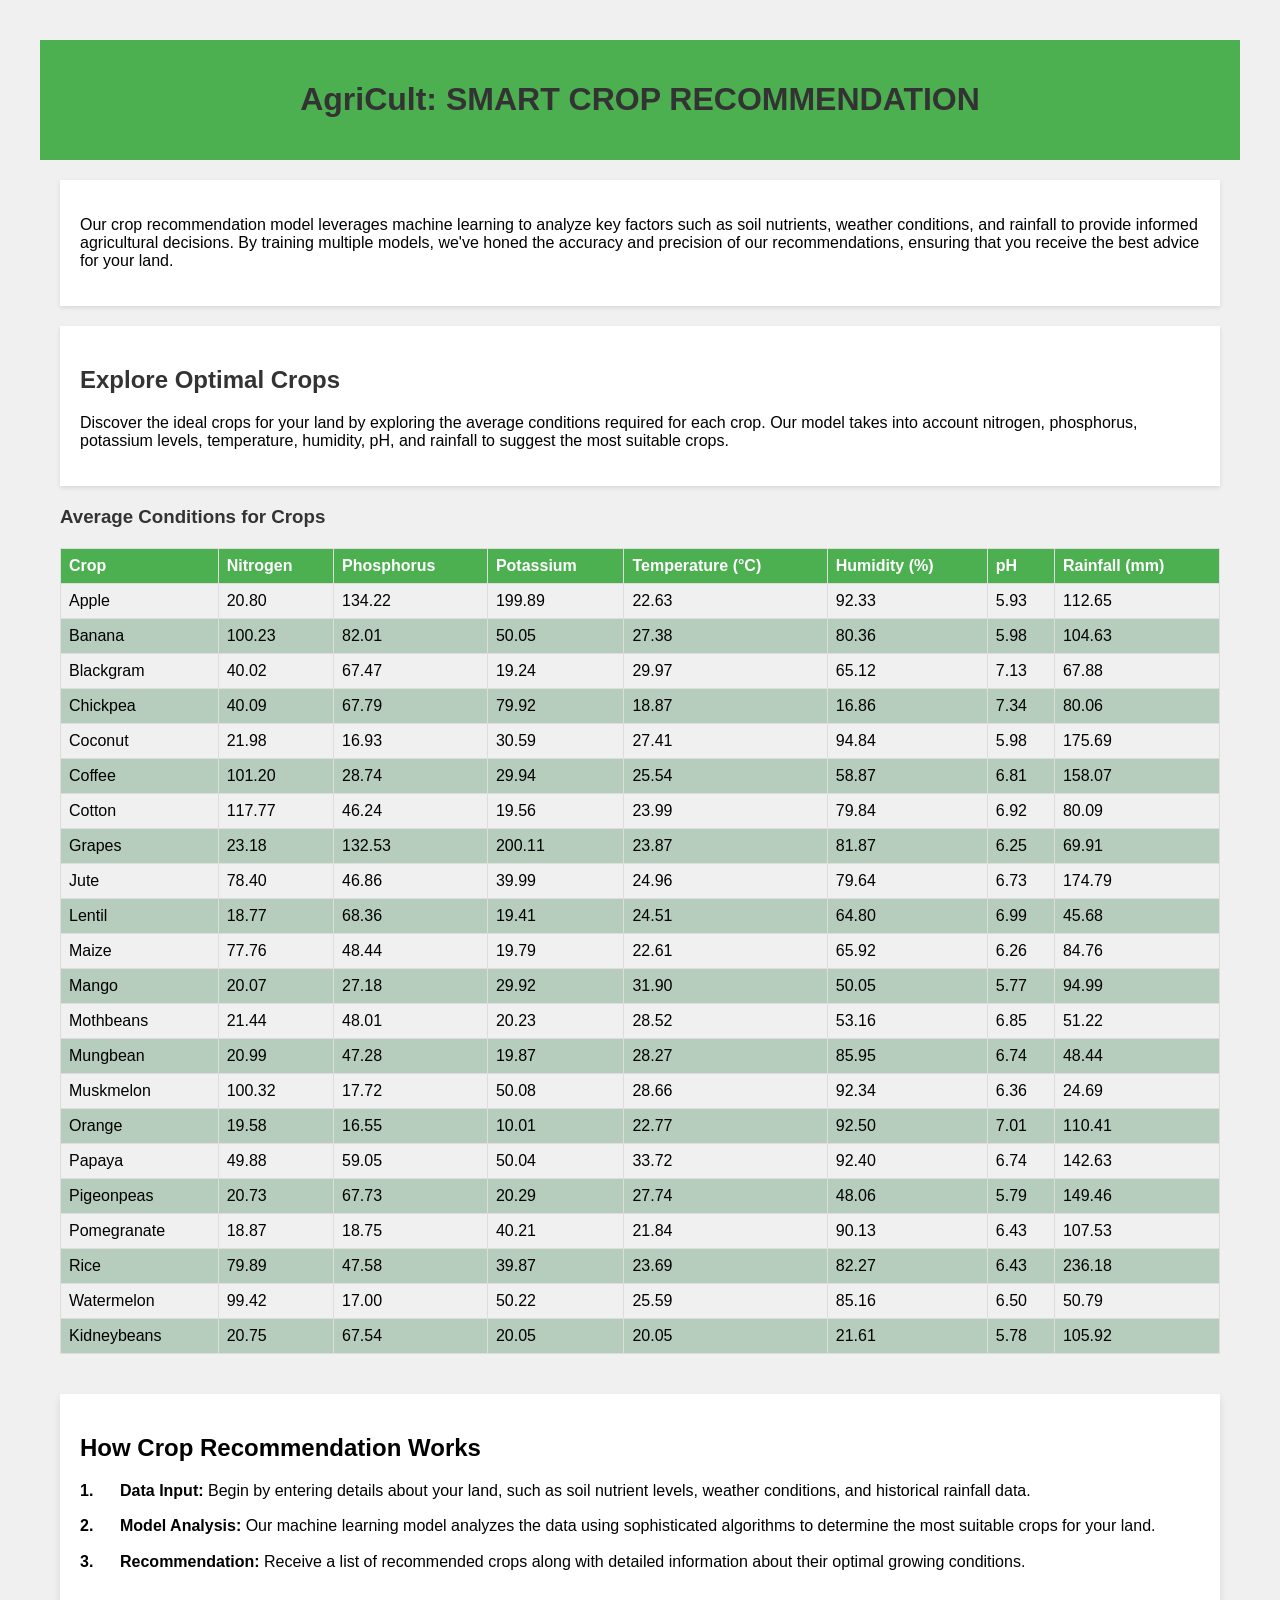
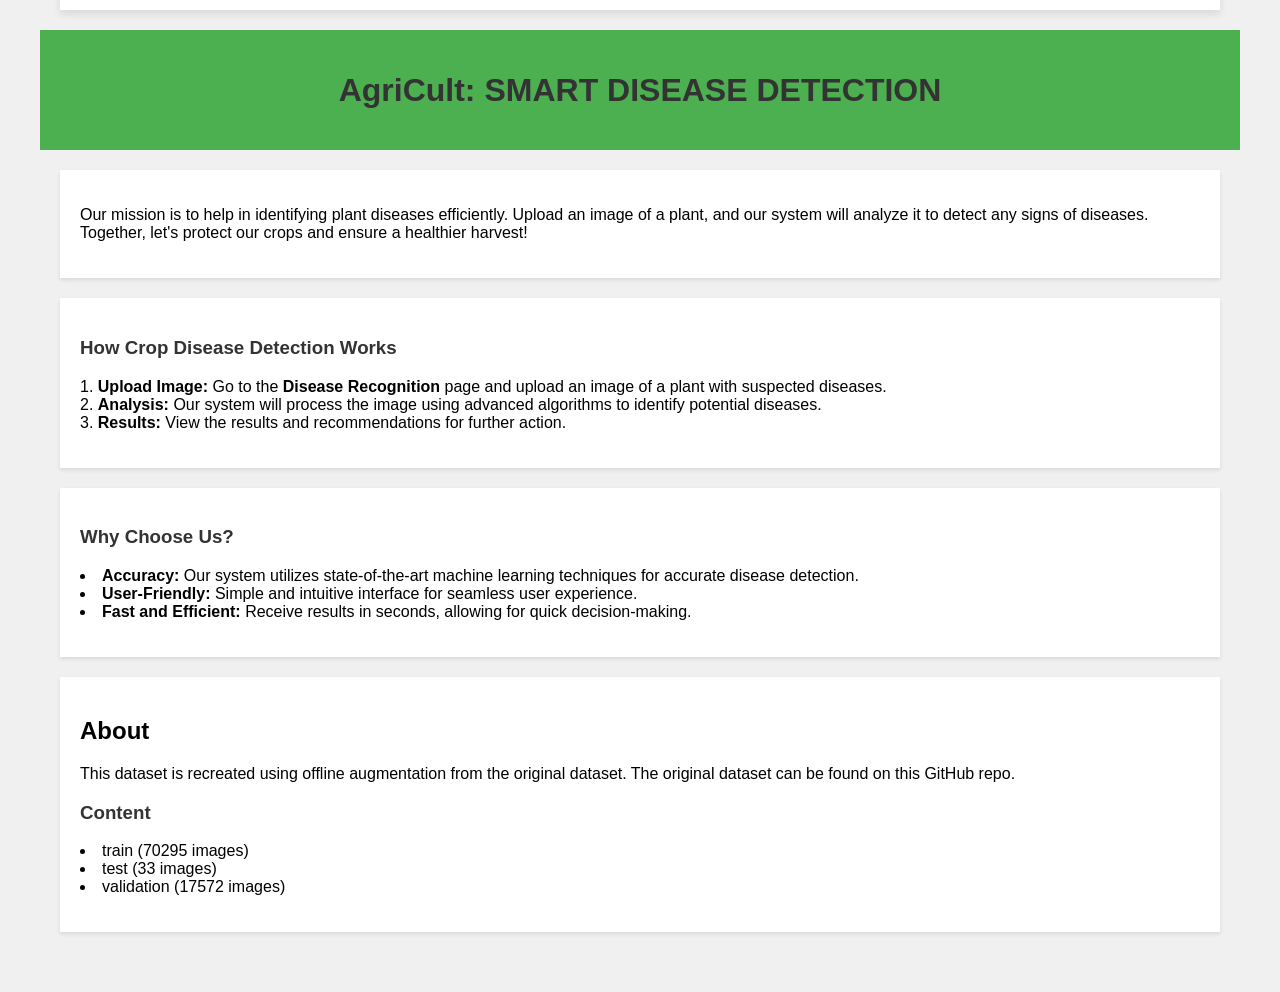
<file: AgriCult-web-app/explore/index.html>
<!DOCTYPE html>
<html lang="en">

<head>
  <meta charset="UTF-8">
  <meta name="viewport" content="width=device-width, initial-scale=1.0">
  <title>AgriCult: Smart Crop Recommendation</title>
  <link rel="stylesheet" href="index.css">
</head>

<body>
  <header>
    <h1>AgriCult: SMART CROP RECOMMENDATION</h1>
  </header>
  <main>
    <section id="model-intro">
      <p>Our crop recommendation model leverages machine learning to analyze key factors such as soil nutrients, weather
        conditions, and rainfall to provide informed agricultural decisions. By training multiple models, we've honed
        the accuracy and precision of our recommendations, ensuring that you receive the best advice for your land.</p>
    </section>
    <section id="explore-crops">
      <h2>Explore Optimal Crops</h2>
      <p>Discover the ideal crops for your land by exploring the average conditions required for each crop. Our model
        takes into account nitrogen, phosphorus, potassium levels, temperature, humidity, pH, and rainfall to suggest
        the most suitable crops.</p>
    </section>
    <section id="crops-table">
      <h3>Average Conditions for Crops</h3>
      <table id="crop-table">
        <thead>
          <tr>
            <th>Crop</th>
            <th>Nitrogen</th>
            <th>Phosphorus</th>
            <th>Potassium</th>
            <th>Temperature (°C)</th>
            <th>Humidity (%)</th>
            <th>pH</th>
            <th>Rainfall (mm)</th>
          </tr>
        </thead>
        <tbody>
          <!-- Table rows will be inserted here by JavaScript -->
        </tbody>
      </table>
    </section>
  </main>

  <section id="crop-recommendation-how-it-works">
    <h2>How Crop Recommendation Works</h2>
    <ol>
      <li><strong>Data Input:</strong> Begin by entering details about your land, such as soil nutrient levels, weather
        conditions, and historical rainfall data.</li>
      <li><strong>Model Analysis:</strong> Our machine learning model analyzes the data using sophisticated algorithms
        to determine the most suitable crops for your land.</li>
      <li><strong>Recommendation:</strong> Receive a list of recommended crops along with detailed information about
        their optimal growing conditions.</li>
    </ol>
  </section>


  <header>
    <h1>AgriCult: SMART DISEASE DETECTION</h1>
  </header>

  <section id="smart-disease-detection">
    <p>Our mission is to help in identifying plant diseases efficiently. Upload an image of a plant, and our system will
      analyze it to detect any signs of diseases. Together, let's protect our crops and ensure a healthier harvest!</p>
  </section>

  <section id="smart-disease-detection">
    <h3>How Crop Disease Detection Works</h3>
    <ol>
      <li><strong>Upload Image:</strong> Go to the <strong>Disease Recognition</strong> page and upload an image of a
        plant with suspected diseases.</li>
      <li><strong>Analysis:</strong> Our system will process the image using advanced algorithms to identify potential
        diseases.</li>
      <li><strong>Results:</strong> View the results and recommendations for further action.</li>
    </ol>
  </section>

  <section id="smart-disease-detection">
    <h3>Why Choose Us?</h3>
    <ul>
      <li><strong>Accuracy:</strong> Our system utilizes state-of-the-art machine learning techniques for accurate
        disease detection.</li>
      <li><strong>User-Friendly:</strong> Simple and intuitive interface for seamless user experience.</li>
      <li><strong>Fast and Efficient:</strong> Receive results in seconds, allowing for quick decision-making.</li>
    </ul>
  </section>


  <section id="about-project">
    <h2>About</h2>
    <p>This dataset is recreated using offline augmentation from the original dataset. The original dataset can be found
      on this GitHub repo.</p>
    <h3>Content</h3>
    <ul>
      <li>train (70295 images)</li>
      <li>test (33 images)</li>
      <li>validation (17572 images)</li>
    </ul>
  </section>



  <script src="index.js"></script>
</body>

</html>
</file>
<file: AgriCult-web-app/explore/index.css>
body,
html {
  margin: 10px;
  border: 10px;
  padding: 10px;
  font-family: "Segoe UI", Tahoma, Geneva, Verdana, sans-serif;
  background-color: #f0f0f0;
}

header {
  background-color: #4caf50;
  color: white;
  padding: 20px;
  text-align: center;
}

main {
  padding: 20px;
}

h1,
h2,
h3 {
  color: #333;
}

#model-intro,
#explore-crops {
  background-color: white;
  margin-bottom: 20px;
  padding: 20px;
  box-shadow: 0 2px 4px rgba(0, 0, 0, 0.1);
}

table {
  width: 100%;
  border-collapse: collapse;
  margin-top: 20px;
}

th,
td {
  border: 1px solid #ddd;
  text-align: left;
  padding: 8px;
}

th {
  background-color: #4caf50;
  color: white;
}

tr:nth-child(even) {
  background-color: #b6ccbc;
}

#crop-recommendation-how-it-works {
  background-color: #fff;
  margin-top: 20px;
  margin-bottom: 20px;
  margin-left: 20px;
  margin-right: 20px;
  padding: 20px;
  box-shadow: 0 4px 8px rgba(0, 0, 0, 0.1);
}

#crop-recommendation-how-it-works h2 {
  color: #000000;
  margin-bottom: 16px;
}

#crop-recommendation-how-it-works ol {
  counter-reset: list-counter;
  list-style: none;
  padding-left: 0;
}

#crop-recommendation-how-it-works ol li {
  counter-increment: list-counter;
  padding-left: 40px;
  position: relative;
  margin-bottom: 10px;
  line-height: 1.6;
}

#crop-recommendation-how-it-works ol li::before {
  content: counter(list-counter) ".";
  position: absolute;
  left: 0;
  top: 0;
  font-weight: bold;
  color: #000000;
}

#smart-disease-detection,
#about-project {
  background-color: white;
  margin-top: 20px;
  margin-bottom: 20px;
  margin-left: 20px;
  margin-right: 20px;
  padding: 20px;
  box-shadow: 0 2px 4px rgba(0, 0, 0, 0.1);
}

#smart-disease-detection h2,
#about-project h2 {
  color: #000000;
}

#smart-disease-detection ol,
#smart-disease-detection ul,
#about-project ul {
  list-style-position: inside;
  padding-left: 0;
}

/* Base styles - already provided above, apply for all devices */

/* Mobile-specific styles */
@media screen and (max-width: 768px) {
  /* Base styles - apply for all devices */
  body,
  html {
    margin: 0;
    padding: 0;
    font-family: "Segoe UI", Tahoma, Geneva, Verdana, sans-serif;
    background-color: #f0f0f0;
  }

  header {
    background-color: #4caf50;
    color: white;
    padding: 20px;
    text-align: center;
  }

  main {
    padding: 15px;
  }

  h1,
  h2,
  h3 {
    color: #333;
  }

  section {
    background-color: white;
    margin: 10px;
    padding: 20px;
    box-shadow: 0 2px 4px rgba(0, 0, 0, 0.1);
  }

  table {
    width: 100%;
    border-collapse: collapse;
    margin-top: 20px;
  }

  th,
  td {
    border: 1px solid #ddd;
    text-align: left;
    padding: 8px;
  }

  th {
    background-color: #4caf50;
    color: white;
  }

  tr:nth-child(even) {
    background-color: #b6ccbc;
  }

  button {
    background-color: #4caf50;
    color: white;
    border: none;
    padding: 10px 20px;
    border-radius: 5px;
    cursor: pointer;
    font-size: 16px;
    margin-top: 20px;
  }

  button:hover {
    background-color: #45a049;
  }

  /* Mobile-specific styles */
  @media screen and (max-width: 768px) {
    header,
    main,
    section,
    button {
      padding: 10px;
    }

    h1,
    h2,
    h3 {
      font-size: 20px; /* Adjust heading sizes for better readability */
    }
    /* Base styles for table - apply for all devices */
    table {
      width: 100%;
      border-collapse: collapse;
      margin-top: 20px;
    }

    th,
    td {
      border: 1px solid #ddd;
      text-align: left;
      padding: 8px;
    }

    th {
      background-color: #4caf50;
      color: white;
    }

    tr:nth-child(even) {
      background-color: #f2f2f2;
    }

    /* Mobile-specific styles */
    @media screen and (max-width: 768px) {
      table {
        display: block;
        overflow-x: auto; /* Allows table to scroll horizontally on small screens */
      }

      th,
      td {
        padding: 10px 5px; /* Reduces padding to fit content on smaller screens */
        font-size: 14px; /* Smaller font size for better readability */
      }

      th {
        font-size: 16px; /* Slightly larger font size for headers for emphasis */
      }
    }

    th,
    td {
      padding: 6px; /* Smaller padding for table cells */
    }

    button {
      padding: 8px 16px; /* Smaller padding for buttons */
      font-size: 14px; /* Smaller font size for button text */
    }
  }
}
</file>
